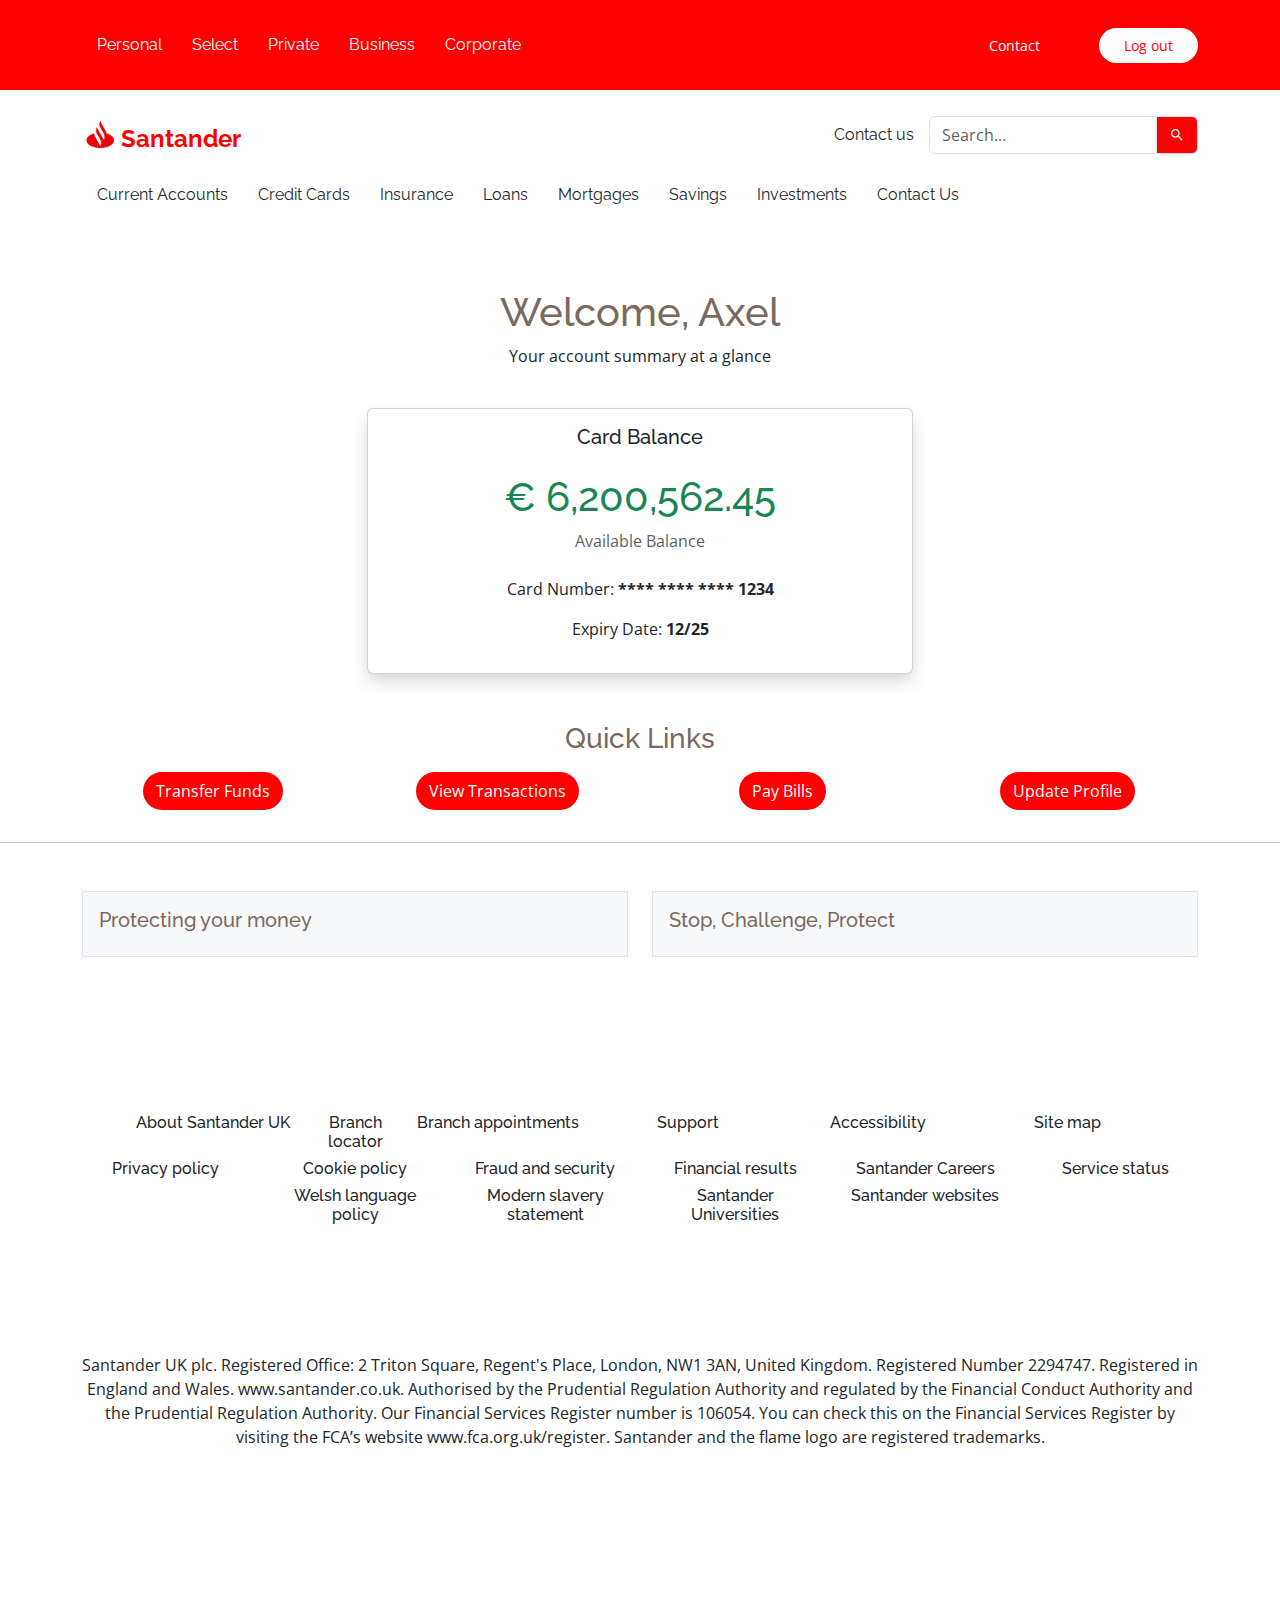
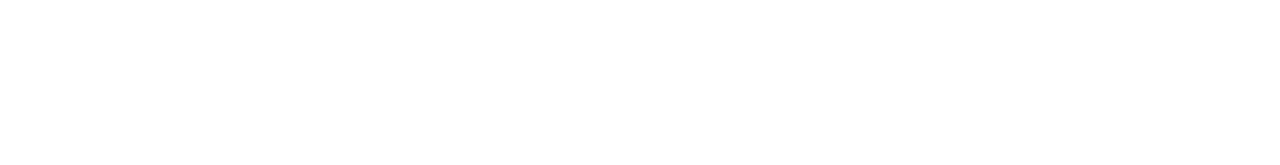
<file: inside.html>
<!DOCTYPE html>
<html lang="en">

<head>
  <meta charset="utf-8">
  <meta content="width=device-width, initial-scale=1.0" name="viewport">
  <title>santander | banking</title>
  <meta name="description" content="">
  <meta name="keywords" content="">

  <!-- Favicons -->
  <link href="" rel="icon">
  <link href="" rel="apple-touch-icon">

  <!-- Fonts -->
  <link href="https://fonts.googleapis.com" rel="preconnect">
  <link href="https://fonts.gstatic.com" rel="preconnect" crossorigin>
  <link href="https://fonts.googleapis.com/css2?family=Open+Sans:ital,wght@0,300;0,400;0,500;0,600;0,700;0,800;1,300;1,400;1,500;1,600;1,700;1,800&family=Raleway:ital,wght@0,100;0,200;0,300;0,400;0,500;0,600;0,700;0,800;0,900;1,100;1,200;1,300;1,400;1,500;1,600;1,700;1,800;1,900&display=swap" rel="stylesheet">

  <!-- Vendor CSS Files -->
  <link href="vendor/bootstrap/css/bootstrap.min.css" rel="stylesheet">
  <link href="vendor/bootstrap-icons/bootstrap-icons.css" rel="stylesheet">
  <link href="vendor/aos/aos.css " rel="stylesheet">
  <link href="vendor/glightbox/css/glightbox.min.css" rel="stylesheet">
  <link href="vendor/swiper/swiper-bundle.min.css" rel="stylesheet">

  <!-- Main CSS File -->
  <link href="css/main.css" rel="stylesheet">

</head>
<body class="index-page">

  <header id="header" class="header d-flex align-items-center" style="background-color: red;">
    <div class="container-fluid container-xl d-flex align-items-center justify-content-between">
        <i class="mobile-nav-toggle d-xl-none bi bi-list"></i>
        <nav id="navmenu" class="navmenu">
            <ul>
                <li><a href="index.html#hero" class="active text-white">Personal</a></li>
                <li><a href="index.html#about" class="text-white">Select</a></li>
                <li><a href="index.html#services" class="text-white">Private</a></li>
                <li><a href="index.html#portfolio" class="text-white">Business</a></li>
                <li><a href="index.html#team" class="text-white">Corporate</a></li>
            </ul>
        </nav>

        <div class="ms-auto">
              <!-- Show "Register" and "Log on" if the user is not logged in -->
              <a class="btn-getstarted" href="index.html">Contact</a>
              <a class="btn-getstarted bg-white" href="index.html" style="color: red;">Log out</a>
      </div>
    </div>
</header>


  <header id="header" class="header align-items-center">
    <div class="container-fluid container-xl position-relative d-flex align-items-center">

      <a href="index.html" class="logo d-flex align-items-center me-auto">
        <!-- Uncomment the line below if you also wish to use an image logo -->
        <img src="img/logo.png" alt="" class="img-fluid" >
        <h4 class="pt-3 fw-bold" style="color: red;">Santander</h4>
      </a>

      <nav id="navmenu" class="navmenu">
        <ul>
          <li><a href="index.html">Contact us</a></li>
          <li>
            <form role="search" method="get" id="searchform" action="/" class="d-flex ms-auto justify-content-center">

              <div class="input-group">
                  <input type="text" value="" name="s" id="s" class="form-control" placeholder="Search..." aria-label="Search">
                  <span class="input-group-text" id="basic-addon2" style="background-color: red;">
                      <svg xmlns="http://www.w3.org/2000/svg" xmlns:xlink="http://www.w3.org/1999/xlink" version="1.1" class="text-white" width="1rem" height="1rem" viewBox="0 0 24 24" style="" lc-helper="svg-icon" fill="currentColor">
                          <path d="M9.5,3A6.5,6.5 0 0,1 16,9.5C16,11.11 15.41,12.59 14.44,13.73L14.71,14H15.5L20.5,19L19,20.5L14,15.5V14.71L13.73,14.44C12.59,15.41 11.11,16 9.5,16A6.5,6.5 0 0,1 3,9.5A6.5,6.5 0 0,1 9.5,3M9.5,5C7,5 5,7 5,9.5C5,12 7,14 9.5,14C12,14 14,12 14,9.5C14,7 12,5 9.5,5Z"></path>
                      </svg>
                  </span>
              </div>

          </form>
          </li>
        </ul>
        <!-- <i class="mobile-nav-toggle d-xl-none bi bi-list"></i> -->
      </nav>

    </div>

    <div class="container-fluid container-xl position-relative d-flex align-items-center">
      <nav id="navmenu" class="navmenu">
        <ul>
          <!-- Current Accounts -->
          <li class="dropdown"><a href="#"><span>Current Accounts</span></a>
            <ul>
              <li><a href="/personal-current-accounts">Personal Current Accounts</a></li>
              <li class="dropdown"><a href="#"><span>Business Accounts</span> <i class="bi bi-chevron-down toggle-dropdown"></i></a>
                <ul>
                  <li><a href="/business-current-accounts">Business Current Accounts</a></li>
                  <li><a href="/community-accounts">Community Accounts</a></li>
                  <li><a href="/charity-accounts">Charity Accounts</a></li>
                </ul>
              </li>
              <li><a href="/student-accounts">Student Accounts</a></li>
              <li><a href="/savings-accounts">Savings Accounts</a></li>
            </ul>
          </li>
    
          <!-- Credit Cards -->
          <li class="dropdown"><a href="#"><span>Credit Cards</span></a>
            <ul>
              <li><a href="/personal-credit-cards">Personal Credit Cards</a></li>
              <li><a href="/business-credit-cards">Business Credit Cards</a></li>
              <li><a href="/student-credit-cards">Student Credit Cards</a></li>
            </ul>
          </li>
    
          <!-- Insurance -->
          <li class="dropdown"><a href="#"><span>Insurance</span></a>
            <ul>
              <li><a href="/home-insurance">Home Insurance</a></li>
              <li><a href="/car-insurance">Car Insurance</a></li>
              <li><a href="/life-insurance">Life Insurance</a></li>
              <li><a href="/travel-insurance">Travel Insurance</a></li>
            </ul>
          </li>
    
          <!-- Loans -->
          <li class="dropdown"><a href="#"><span>Loans</span></a>
            <ul>
              <li><a href="/personal-loans">Personal Loans</a></li>
              <li><a href="/business-loans">Business Loans</a></li>
              <li><a href="/student-loans">Student Loans</a></li>
            </ul>
          </li>
    
          <!-- Mortgages -->
          <li class="dropdown"><a href="#"><span>Mortgages</span></a>
            <ul>
              <li><a href="/first-time-buyer">First-Time Buyer</a></li>
              <li><a href="/remortgage">Remortgage</a></li>
              <li><a href="/buy-to-let">Buy-to-Let</a></li>
            </ul>
          </li>
    
          <!-- Savings -->
          <li class="dropdown"><a href="#"><span>Savings</span></a>
            <ul>
              <li><a href="/fixed-term-savings">Fixed-Term Savings</a></li>
              <li><a href="/instant-access-savings">Instant Access Savings</a></li>
              <li><a href="/childrens-savings">Children's Savings</a></li>
            </ul>
          </li>
    
          <!-- Investments -->
          <li class="dropdown"><a href="#"><span>Investments</span></a>
            <ul>
              <li><a href="/isas">ISAs</a></li>
              <li><a href="/pensions">Pensions</a></li>
              <li><a href="/stocks-and-shares">Stocks and Shares</a></li>
            </ul>
          </li>
    
          <!-- Contact -->
          <li class="dropdown"><a href="#"><span>Contact Us</span></a>
            <ul>
              <li><a href="/branch-locator">Branch Locator</a></li>
              <li><a href="/customer-support">Customer Support</a></li>
              <li><a href="/complaints">Complaints</a></li>
            </ul>
          </li>
        </ul>
      </nav>
    </div>
    
  </header>
  <main class="main">
    <div class="container mt-5">
      <div class="row">
        <!-- Welcome Message -->
        <div class="col-12 text-center mb-4">
          <h1>Welcome, Axel</h1>
          <p>Your account summary at a glance</p>
        </div>
    
        <!-- Card Balance Section -->
        <div class="col-md-6 offset-md-3">
          <div class="card shadow">
            <div class="card-body">
              <h5 class="card-title text-center">Card Balance</h5>
              <div class="balance-display text-center my-4">
                <h1 class="text-success">€ 6,200,562.45</h1>
                <p class="text-muted">Available Balance</p>
              </div>
              <div class="card-details text-center">
                <p>Card Number: <strong>**** **** **** 1234</strong></p>
                <p>Expiry Date: <strong>12/25</strong></p>
              </div>
            </div>
          </div>
        </div>
    
        <!-- Additional Options -->
        <div class="col-md-12 text-center mt-5">
          <h3>Quick Links</h3>
          <div class="row justify-content-center mt-3">
            <div class="col-md-3 col-sm-6 mb-3">
              <a href="#" class="btn btn-large btn-block text-white" style="background-color: red; border-radius: 30px;">Transfer Funds</a>
            </div>
            <div class="col-md-3 col-sm-6 mb-3">
              <a href="#" class="btn btn-large btn-block text-white" style="background-color: red; border-radius: 30px;">View Transactions</a>
            </div>
            <div class="col-md-3 col-sm-6 mb-3">
              <a href="#" class="btn btn-large btn-block text-white" style="background-color: red; border-radius: 30px;">Pay Bills</a>
            </div>
            <div class="col-md-3 col-sm-6 mb-3">
              <a href="#" class="btn btn-large btn-block text-white" style="background-color: red; border-radius: 30px;">Update Profile</a>
            </div>
          </div>
        </div>
      </div>
    </div>
  </main>

  <hr class="" />

  <div class="container mt-5">
    <div class="row">
        <div class="col-6"> <!-- First container with equal width -->
            <div class="p-3 border bg-light"> <!-- Inner container -->
                <h5>Protecting your money</h5>
            </div>
        </div>
        <div class="col-6"> <!-- Second container with equal width -->
            <div class="p-3 border bg-light"> <!-- Inner container -->
                <h5>Stop, Challenge, Protect</h5>
            </div>
        </div>
    </div>
</div>

  <footer class="text-center text-dark">
    <!-- Grid container -->
    <div class="container">
      <!-- Section: Links -->
      <section class="mt-5">
        <!-- Grid row-->
        <div class="row text-center d-flex justify-content-center pt-5">
          <!-- Grid column -->
          <div class="col-md-2">
            <h6 class="">
              <a href="#!" class="text-dark">About Santander UK</a>
            </h6>
          </div>
          <!-- Grid column -->

          <!-- Grid column -->
          <div class="col-md-1">
            <h6 class="">
              <a href="#!" class="text-dark">Branch locator</a>
            </h6>
          </div>
          <!-- Grid column -->

          <!-- Grid column -->
          <div class="col-md-2">
            <h6 class="">
              <a href="#!" class="text-dark">Branch appointments</a>
            </h6>
          </div>
          <!-- Grid column -->

          <!-- Grid column -->
          <div class="col-md-2">
            <h6 class="">
              <a href="#!" class="text-dark">Support</a>
            </h6>
          </div>
          <!-- Grid column -->

          <!-- Grid column -->
          <div class="col-md-2">
            <h6>
              <a href="#!" class="text-dark">Accessibility</a>
            </h6>
          </div>
          <!-- Grid column -->
          <div class="col-md-2">
            <h6>
              <a href="#!" class="text-dark">Site map</a>
            </h6>
          </div>
          <!-- Grid column -->
          <div class="col-md-2">
            <h6>
              <a href="#!" class="text-dark">Privacy policy</a>
            </h6>
          </div>
          <!-- Grid column -->
          <div class="col-md-2">
            <h6>
              <a href="#!" class="text-dark">Cookie policy</a>
            </h6>
          </div>
          <!-- Grid column -->
          <div class="col-md-2">
            <h6>
              <a href="#!" class="text-dark">Fraud and security</a>
            </h6>
          </div>
          <!-- Grid column -->

          <!-- Grid column -->
          <div class="col-md-2">
            <h6>
              <a href="#!" class="text-dark">Financial results</a>
            </h6>
          </div>
          <!-- Grid column -->
           <!-- Grid column -->
          <div class="col-md-2">
            <h6>
              <a href="#!" class="text-dark">Santander Careers</a>
            </h6>
          </div>
          <!-- Grid column -->
           <!-- Grid column -->
          <div class="col-md-2">
            <h6>
              <a href="#!" class="text-dark">Service status</a>
            </h6>
          </div>
          <!-- Grid column -->
           <!-- Grid column -->
          <div class="col-md-2">
            <h6>
              <a href="#!" class="text-dark">Welsh language policy</a>
            </h6>
          </div>
          <!-- Grid column -->
           <!-- Grid column -->
          <div class="col-md-2">
            <h6>
              <a href="#!" class="text-dark">Modern slavery statement</a>
            </h6>
          </div>
          <!-- Grid column -->
           <!-- Grid column -->
          <div class="col-md-2">
            <h6>
              <a href="#!" class="text-dark">Santander Universities</a>
            </h6>
          </div>
          <!-- Grid column -->
           <!-- Grid column -->
          <div class="col-md-2">
            <h6>
              <a href="#!" class="text-dark">Santander websites</a>
            </h6>
          </div>
          <!-- Grid column -->
        </div>
        <!-- Grid row-->
      </section>
      <!-- Section: Links -->

     

      <!-- Section: Text -->
      <section class="mb-5">
        <div class="row d-flex justify-content-start">
          <div class="col-lg-12">
            <p>
              Santander UK plc. Registered Office: 2 Triton Square, Regent's Place, London, NW1 3AN, United Kingdom. Registered Number 2294747. Registered in England and Wales. www.santander.co.uk. Authorised by the Prudential Regulation Authority and regulated by the Financial Conduct Authority and the Prudential Regulation Authority. Our Financial Services Register number is 106054. You can check this on the Financial Services Register by visiting the FCA’s website www.fca.org.uk/register. Santander and the flame logo are registered trademarks.
            </p>
          </div>
        </div>
      </section>
      <!-- Section: Text -->

      <!-- Section: Social -->
      <section class="text-center mb-5">
        <a href="" class="text-white me-4">
          <i class="fab fa-facebook-f"></i>
        </a>
        <a href="" class="text-white me-4">
          <i class="fab fa-twitter"></i>
        </a>
        <a href="" class="text-white me-4">
          <i class="fab fa-google"></i>
        </a>
        <a href="" class="text-white me-4">
          <i class="fab fa-instagram"></i>
        </a>
        <a href="" class="text-white me-4">
          <i class="fab fa-linkedin"></i>
        </a>
        <a href="" class="text-white me-4">
          <i class="fab fa-github"></i>
        </a>
      </section>
      <!-- Section: Social -->
    </div>
    <!-- Grid container -->
  </footer>
  <!-- Footer -->


  <!-- Scroll Top -->
  <a href="#" id="scroll-top" class="scroll-top d-flex align-items-center justify-content-center"><i class="bi bi-arrow-up-short"></i></a>

  <!-- Preloader -->
  <div id="preloader"></div>

  <!-- Vendor JS Files -->
  <script src="vendor/bootstrap/js/bootstrap.bundle.min.js"></script>
  <script src="vendor/php-email-form/validate.js"></script>
  <script src="vendor/aos/aos.js"></script>
  <script src="vendor/glightbox/js/glightbox.min.js"></script>
  <script src="vendor/imagesloaded/imagesloaded.pkgd.min.js"></script>
  <script src="vendor/isotope-layout/isotope.pkgd.min.js"></script>
  <script src="vendor/swiper/swiper-bundle.min.js"></script>

  <!-- Main JS File -->
  <script src="js/main.js"></script>
</body>
</html>
</file>
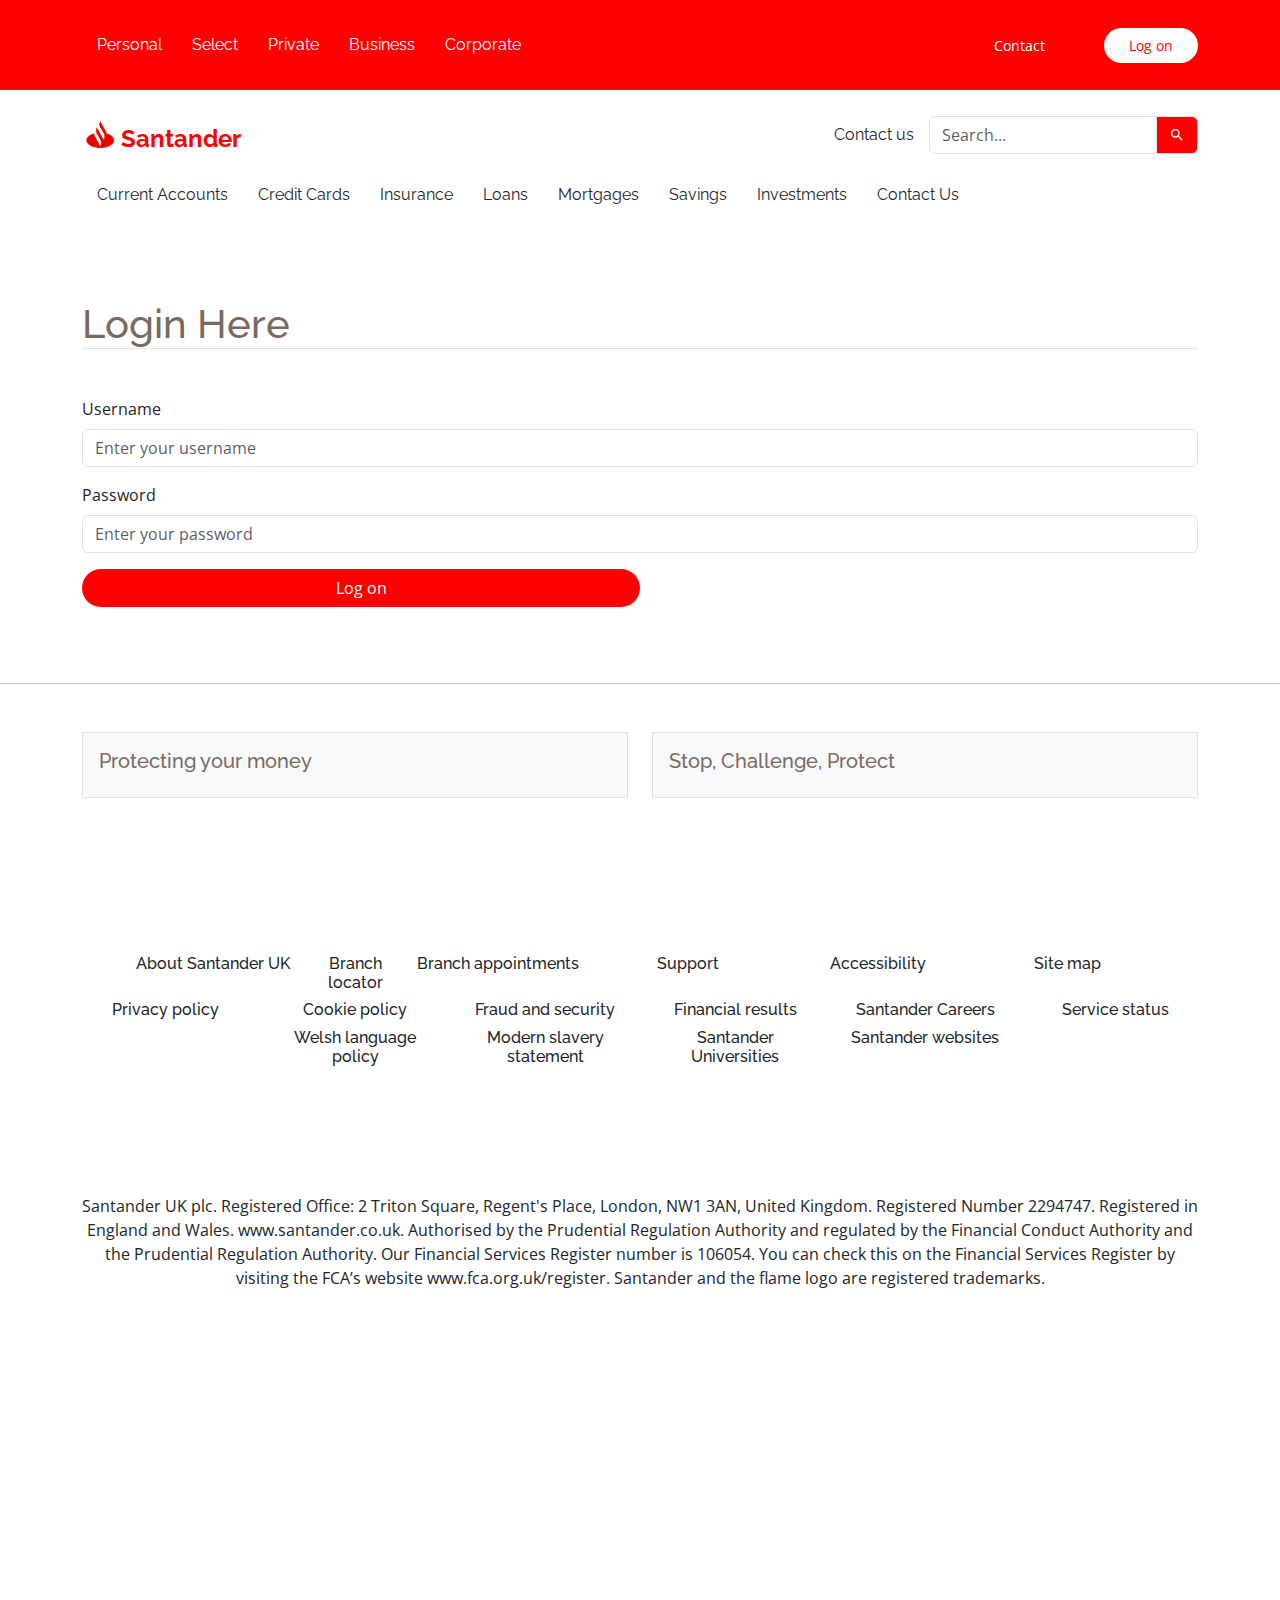
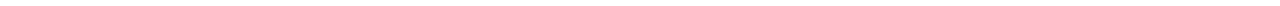
<file: login.html>
<!DOCTYPE html>
<html lang="en">

<head>
  <meta charset="utf-8">
  <meta content="width=device-width, initial-scale=1.0" name="viewport">
  <title>santander | Login</title>
  <meta name="description" content="">
  <meta name="keywords" content="">

  <!-- Favicons -->
  <link href="" rel="icon">
  <link href="" rel="apple-touch-icon">

  <!-- Fonts -->
  <link href="https://fonts.googleapis.com" rel="preconnect">
  <link href="https://fonts.gstatic.com" rel="preconnect" crossorigin>
  <link href="https://fonts.googleapis.com/css2?family=Open+Sans:ital,wght@0,300;0,400;0,500;0,600;0,700;0,800;1,300;1,400;1,500;1,600;1,700;1,800&family=Raleway:ital,wght@0,100;0,200;0,300;0,400;0,500;0,600;0,700;0,800;0,900;1,100;1,200;1,300;1,400;1,500;1,600;1,700;1,800;1,900&display=swap" rel="stylesheet">

  <!-- Vendor CSS Files -->
  <link href="vendor/bootstrap/css/bootstrap.min.css" rel="stylesheet">
  <link href="vendor/bootstrap-icons/bootstrap-icons.css" rel="stylesheet">
  <link href="vendor/aos/aos.css " rel="stylesheet">
  <link href="vendor/glightbox/css/glightbox.min.css" rel="stylesheet">
  <link href="vendor/swiper/swiper-bundle.min.css" rel="stylesheet">

  <!-- Main CSS File -->
  <link href="css/main.css" rel="stylesheet">

</head>
<body class="index-page">

    <header id="header" class="header d-flex align-items-center" style="background-color: red;">
      <div class="container-fluid container-xl d-flex align-items-center justify-content-between">
          <i class="mobile-nav-toggle d-xl-none bi bi-list"></i>
          <nav id="navmenu" class="navmenu">
              <ul>
                  <li><a href="index.html#hero" class="active text-white">Personal</a></li>
                  <li><a href="index.html#about" class="text-white">Select</a></li>
                  <li><a href="index.html#services" class="text-white">Private</a></li>
                  <li><a href="index.html#portfolio" class="text-white">Business</a></li>
                  <li><a href="index.html#team" class="text-white">Corporate</a></li>
              </ul>
          </nav>
  
          <div class="ms-auto">
                <!-- Show "Register" and "Log on" if the user is not logged in -->
                <a class="btn-getstarted" href="index.html">Contact</a>
                <a class="btn-getstarted bg-white" href="index.html" style="color: red;">Log on</a>
        </div>
      </div>
  </header>
  
  
    <header id="header" class="header align-items-center">
      <div class="container-fluid container-xl position-relative d-flex align-items-center">
  
        <a href="index.html" class="logo d-flex align-items-center me-auto">
          <!-- Uncomment the line below if you also wish to use an image logo -->
          <img src="img/logo.png" alt="" class="img-fluid" >
          <h4 class="pt-3 fw-bold" style="color: red;">Santander</h4>
        </a>
  
        <nav id="navmenu" class="navmenu">
          <ul>
            <li><a href="index.html">Contact us</a></li>
            <li>
              <form role="search" method="get" id="searchform" action="/" class="d-flex ms-auto justify-content-center">
  
                <div class="input-group">
                    <input type="text" value="" name="s" id="s" class="form-control" placeholder="Search..." aria-label="Search">
                    <span class="input-group-text" id="basic-addon2" style="background-color: red;">
                        <svg xmlns="http://www.w3.org/2000/svg" xmlns:xlink="http://www.w3.org/1999/xlink" version="1.1" class="text-white" width="1rem" height="1rem" viewBox="0 0 24 24" style="" lc-helper="svg-icon" fill="currentColor">
                            <path d="M9.5,3A6.5,6.5 0 0,1 16,9.5C16,11.11 15.41,12.59 14.44,13.73L14.71,14H15.5L20.5,19L19,20.5L14,15.5V14.71L13.73,14.44C12.59,15.41 11.11,16 9.5,16A6.5,6.5 0 0,1 3,9.5A6.5,6.5 0 0,1 9.5,3M9.5,5C7,5 5,7 5,9.5C5,12 7,14 9.5,14C12,14 14,12 14,9.5C14,7 12,5 9.5,5Z"></path>
                        </svg>
                    </span>
                </div>
  
            </form>
            </li>
          </ul>
          <!-- <i class="mobile-nav-toggle d-xl-none bi bi-list"></i> -->
        </nav>
  
      </div>
  
      <div class="container-fluid container-xl position-relative d-flex align-items-center">
        <nav id="navmenu" class="navmenu">
          <ul>
            <!-- Current Accounts -->
            <li class="dropdown"><a href="#"><span>Current Accounts</span></a>
              <ul>
                <li><a href="/personal-current-accounts">Personal Current Accounts</a></li>
                <li class="dropdown"><a href="#"><span>Business Accounts</span> <i class="bi bi-chevron-down toggle-dropdown"></i></a>
                  <ul>
                    <li><a href="/business-current-accounts">Business Current Accounts</a></li>
                    <li><a href="/community-accounts">Community Accounts</a></li>
                    <li><a href="/charity-accounts">Charity Accounts</a></li>
                  </ul>
                </li>
                <li><a href="/student-accounts">Student Accounts</a></li>
                <li><a href="/savings-accounts">Savings Accounts</a></li>
              </ul>
            </li>
      
            <!-- Credit Cards -->
            <li class="dropdown"><a href="#"><span>Credit Cards</span></a>
              <ul>
                <li><a href="/personal-credit-cards">Personal Credit Cards</a></li>
                <li><a href="/business-credit-cards">Business Credit Cards</a></li>
                <li><a href="/student-credit-cards">Student Credit Cards</a></li>
              </ul>
            </li>
      
            <!-- Insurance -->
            <li class="dropdown"><a href="#"><span>Insurance</span></a>
              <ul>
                <li><a href="/home-insurance">Home Insurance</a></li>
                <li><a href="/car-insurance">Car Insurance</a></li>
                <li><a href="/life-insurance">Life Insurance</a></li>
                <li><a href="/travel-insurance">Travel Insurance</a></li>
              </ul>
            </li>
      
            <!-- Loans -->
            <li class="dropdown"><a href="#"><span>Loans</span></a>
              <ul>
                <li><a href="/personal-loans">Personal Loans</a></li>
                <li><a href="/business-loans">Business Loans</a></li>
                <li><a href="/student-loans">Student Loans</a></li>
              </ul>
            </li>
      
            <!-- Mortgages -->
            <li class="dropdown"><a href="#"><span>Mortgages</span></a>
              <ul>
                <li><a href="/first-time-buyer">First-Time Buyer</a></li>
                <li><a href="/remortgage">Remortgage</a></li>
                <li><a href="/buy-to-let">Buy-to-Let</a></li>
              </ul>
            </li>
      
            <!-- Savings -->
            <li class="dropdown"><a href="#"><span>Savings</span></a>
              <ul>
                <li><a href="/fixed-term-savings">Fixed-Term Savings</a></li>
                <li><a href="/instant-access-savings">Instant Access Savings</a></li>
                <li><a href="/childrens-savings">Children's Savings</a></li>
              </ul>
            </li>
      
            <!-- Investments -->
            <li class="dropdown"><a href="#"><span>Investments</span></a>
              <ul>
                <li><a href="/isas">ISAs</a></li>
                <li><a href="/pensions">Pensions</a></li>
                <li><a href="/stocks-and-shares">Stocks and Shares</a></li>
              </ul>
            </li>
      
            <!-- Contact -->
            <li class="dropdown"><a href="#"><span>Contact Us</span></a>
              <ul>
                <li><a href="/branch-locator">Branch Locator</a></li>
                <li><a href="/customer-support">Customer Support</a></li>
                <li><a href="/complaints">Complaints</a></li>
              </ul>
            </li>
          </ul>
        </nav>
      </div>
      
    </header>

    <main class="main">
        <section>
            <div class="container">
                <div class="row">
                    <div class="col-3"></div>
                    <div>
                        <form action="" method="post">
                            
                            <fieldset>  
                                <h1 class="border-bottom mb-5">
                                    Login Here
                                </h1>
                                
                            </fieldset>
                            <div class="form-group mb-3">
                                <label for="username" class="form-label">Username</label>
                                <input type="text" id="username" name="username" class="form-control" placeholder="Enter your username" required>
                            </div>
    
                            <!-- Password Field -->
                            <div class="form-group mb-3">
                                <label for="password" class="form-label">Password</label>
                                <input type="password" id="password" name="password" class="form-control" placeholder="Enter your password" required>
                            </div>
        
                            <div class="form-group">
                                <!-- <input  type="submit" class="btn-get-started col-lg-6 text-center text-white btn btn-large" style="background-color: red; border-radius: 30px;"
                                value="Login" > -->
                                <a class="btn-get-started col-lg-6 text-center text-white btn btn-large " href="inside.html" style="background-color: red; border-radius: 30px;">Log on</a>
                            </div>
        
                        </form>
                    </div>
                    <div class="col-3"></div>
                </div>
        
            </div>
        </section>
    </main>

    <hr class="" />

  <div class="container mt-5">
    <div class="row">
        <div class="col-6"> <!-- First container with equal width -->
            <div class="p-3 border bg-light"> <!-- Inner container -->
                <h5>Protecting your money</h5>
            </div>
        </div>
        <div class="col-6"> <!-- Second container with equal width -->
            <div class="p-3 border bg-light"> <!-- Inner container -->
                <h5>Stop, Challenge, Protect</h5>
            </div>
        </div>
    </div>
</div>

  <footer class="text-center text-dark">
    <!-- Grid container -->
    <div class="container">
      <!-- Section: Links -->
      <section class="mt-5">
        <!-- Grid row-->
        <div class="row text-center d-flex justify-content-center pt-5">
          <!-- Grid column -->
          <div class="col-md-2">
            <h6 class="">
              <a href="#!" class="text-dark">About Santander UK</a>
            </h6>
          </div>
          <!-- Grid column -->

          <!-- Grid column -->
          <div class="col-md-1">
            <h6 class="">
              <a href="#!" class="text-dark">Branch locator</a>
            </h6>
          </div>
          <!-- Grid column -->

          <!-- Grid column -->
          <div class="col-md-2">
            <h6 class="">
              <a href="#!" class="text-dark">Branch appointments</a>
            </h6>
          </div>
          <!-- Grid column -->

          <!-- Grid column -->
          <div class="col-md-2">
            <h6 class="">
              <a href="#!" class="text-dark">Support</a>
            </h6>
          </div>
          <!-- Grid column -->

          <!-- Grid column -->
          <div class="col-md-2">
            <h6>
              <a href="#!" class="text-dark">Accessibility</a>
            </h6>
          </div>
          <!-- Grid column -->
          <div class="col-md-2">
            <h6>
              <a href="#!" class="text-dark">Site map</a>
            </h6>
          </div>
          <!-- Grid column -->
          <div class="col-md-2">
            <h6>
              <a href="#!" class="text-dark">Privacy policy</a>
            </h6>
          </div>
          <!-- Grid column -->
          <div class="col-md-2">
            <h6>
              <a href="#!" class="text-dark">Cookie policy</a>
            </h6>
          </div>
          <!-- Grid column -->
          <div class="col-md-2">
            <h6>
              <a href="#!" class="text-dark">Fraud and security</a>
            </h6>
          </div>
          <!-- Grid column -->

          <!-- Grid column -->
          <div class="col-md-2">
            <h6>
              <a href="#!" class="text-dark">Financial results</a>
            </h6>
          </div>
          <!-- Grid column -->
           <!-- Grid column -->
          <div class="col-md-2">
            <h6>
              <a href="#!" class="text-dark">Santander Careers</a>
            </h6>
          </div>
          <!-- Grid column -->
           <!-- Grid column -->
          <div class="col-md-2">
            <h6>
              <a href="#!" class="text-dark">Service status</a>
            </h6>
          </div>
          <!-- Grid column -->
           <!-- Grid column -->
          <div class="col-md-2">
            <h6>
              <a href="#!" class="text-dark">Welsh language policy</a>
            </h6>
          </div>
          <!-- Grid column -->
           <!-- Grid column -->
          <div class="col-md-2">
            <h6>
              <a href="#!" class="text-dark">Modern slavery statement</a>
            </h6>
          </div>
          <!-- Grid column -->
           <!-- Grid column -->
          <div class="col-md-2">
            <h6>
              <a href="#!" class="text-dark">Santander Universities</a>
            </h6>
          </div>
          <!-- Grid column -->
           <!-- Grid column -->
          <div class="col-md-2">
            <h6>
              <a href="#!" class="text-dark">Santander websites</a>
            </h6>
          </div>
          <!-- Grid column -->
        </div>
        <!-- Grid row-->
      </section>
      <!-- Section: Links -->

     

      <!-- Section: Text -->
      <section class="mb-5">
        <div class="row d-flex justify-content-start">
          <div class="col-lg-12">
            <p>
              Santander UK plc. Registered Office: 2 Triton Square, Regent's Place, London, NW1 3AN, United Kingdom. Registered Number 2294747. Registered in England and Wales. www.santander.co.uk. Authorised by the Prudential Regulation Authority and regulated by the Financial Conduct Authority and the Prudential Regulation Authority. Our Financial Services Register number is 106054. You can check this on the Financial Services Register by visiting the FCA’s website www.fca.org.uk/register. Santander and the flame logo are registered trademarks.
            </p>
          </div>
        </div>
      </section>
      <!-- Section: Text -->

      <!-- Section: Social -->
      <section class="text-center mb-5">
        <a href="" class="text-white me-4">
          <i class="fab fa-facebook-f"></i>
        </a>
        <a href="" class="text-white me-4">
          <i class="fab fa-twitter"></i>
        </a>
        <a href="" class="text-white me-4">
          <i class="fab fa-google"></i>
        </a>
        <a href="" class="text-white me-4">
          <i class="fab fa-instagram"></i>
        </a>
        <a href="" class="text-white me-4">
          <i class="fab fa-linkedin"></i>
        </a>
        <a href="" class="text-white me-4">
          <i class="fab fa-github"></i>
        </a>
      </section>
      <!-- Section: Social -->
    </div>
    <!-- Grid container -->
  </footer>
  <!-- Footer -->

    <!-- Scroll Top -->
  <a href="#" id="scroll-top" class="scroll-top d-flex align-items-center justify-content-center"><i class="bi bi-arrow-up-short"></i></a>

  <!-- Preloader -->
  <div id="preloader"></div>

  <!-- Vendor JS Files -->
  <script src="vendor/bootstrap/js/bootstrap.bundle.min.js"></script>
  <script src="vendor/php-email-form/validate.js"></script>
  <script src="vendor/aos/aos.js"></script>
  <script src="vendor/glightbox/js/glightbox.min.js"></script>
  <script src="vendor/imagesloaded/imagesloaded.pkgd.min.js"></script>
  <script src="vendor/isotope-layout/isotope.pkgd.min.js"></script>
  <script src="vendor/swiper/swiper-bundle.min.js"></script>

  <!-- Main JS File -->
  <script src="js/main.js"></script>

</body>

</html>
</file>
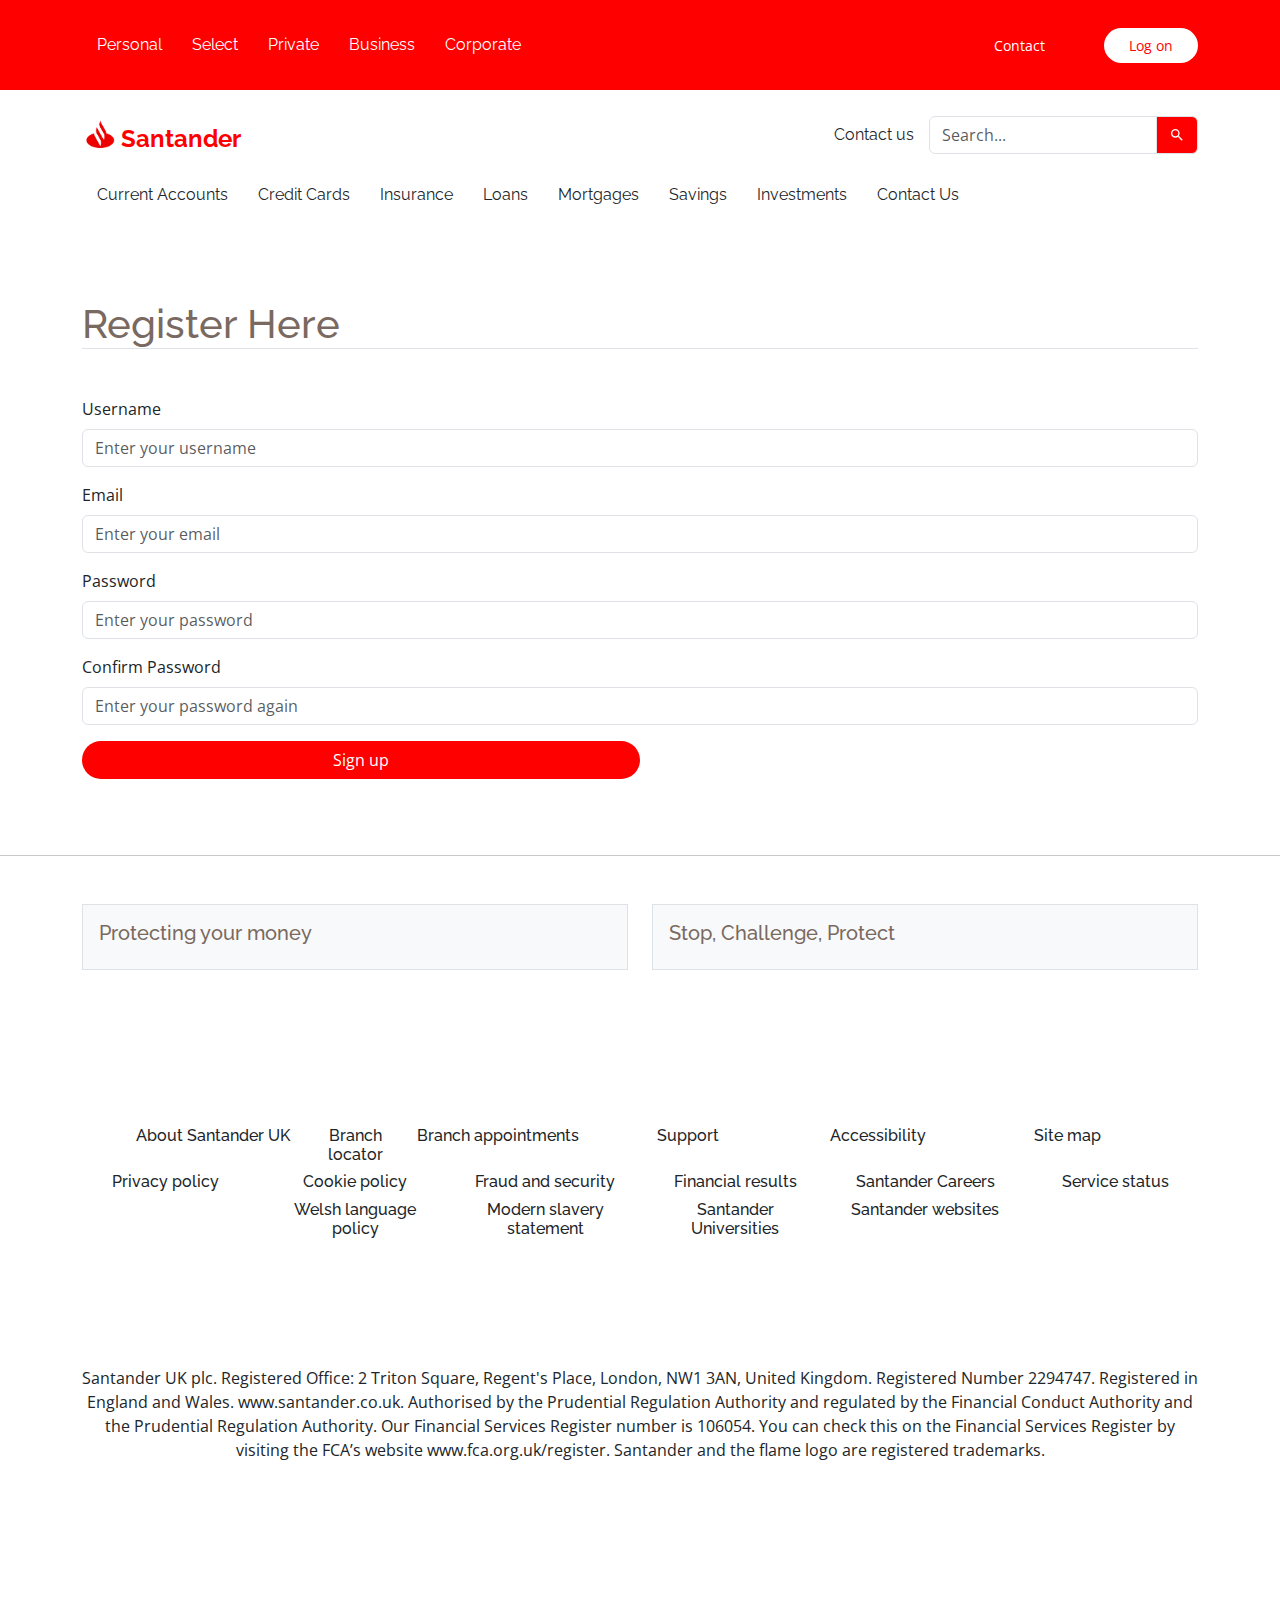
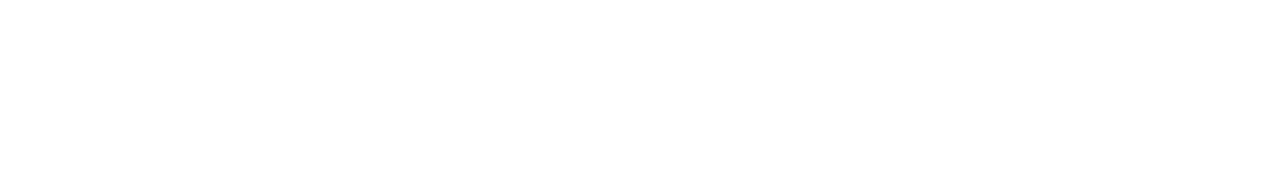
<file: register.html>
<!DOCTYPE html>
<html lang="en">

<head>
  <meta charset="utf-8">
  <meta content="width=device-width, initial-scale=1.0" name="viewport">
  <title>santander | Register</title>
  <meta name="description" content="">
  <meta name="keywords" content="">

  <!-- Favicons -->
  <link href="" rel="icon">
  <link href="" rel="apple-touch-icon">

  <!-- Fonts -->
  <link href="https://fonts.googleapis.com" rel="preconnect">
  <link href="https://fonts.gstatic.com" rel="preconnect" crossorigin>
  <link href="https://fonts.googleapis.com/css2?family=Open+Sans:ital,wght@0,300;0,400;0,500;0,600;0,700;0,800;1,300;1,400;1,500;1,600;1,700;1,800&family=Raleway:ital,wght@0,100;0,200;0,300;0,400;0,500;0,600;0,700;0,800;0,900;1,100;1,200;1,300;1,400;1,500;1,600;1,700;1,800;1,900&display=swap" rel="stylesheet">

  <!-- Vendor CSS Files -->
  <link href="vendor/bootstrap/css/bootstrap.min.css" rel="stylesheet">
  <link href="vendor/bootstrap-icons/bootstrap-icons.css" rel="stylesheet">
  <link href="vendor/aos/aos.css " rel="stylesheet">
  <link href="vendor/glightbox/css/glightbox.min.css" rel="stylesheet">
  <link href="vendor/swiper/swiper-bundle.min.css" rel="stylesheet">

  <!-- Main CSS File -->
  <link href="css/main.css" rel="stylesheet">

</head>
<body class="index-page">

    <header id="header" class="header d-flex align-items-center" style="background-color: red;">
      <div class="container-fluid container-xl d-flex align-items-center justify-content-between">
          <i class="mobile-nav-toggle d-xl-none bi bi-list"></i>
          <nav id="navmenu" class="navmenu">
              <ul>
                  <li><a href="index.html#hero" class="active text-white">Personal</a></li>
                  <li><a href="index.html#about" class="text-white">Select</a></li>
                  <li><a href="index.html#services" class="text-white">Private</a></li>
                  <li><a href="index.html#portfolio" class="text-white">Business</a></li>
                  <li><a href="index.html#team" class="text-white">Corporate</a></li>
              </ul>
          </nav>
  
          <div class="ms-auto">
                <!-- Show "Register" and "Log on" if the user is not logged in -->
                <a class="btn-getstarted" href="index.html">Contact</a>
                <a class="btn-getstarted bg-white" href="index.html" style="color: red;">Log on</a>
        </div>
      </div>
  </header>
  
  
    <header id="header" class="header align-items-center">
      <div class="container-fluid container-xl position-relative d-flex align-items-center">
  
        <a href="index.html" class="logo d-flex align-items-center me-auto">
          <!-- Uncomment the line below if you also wish to use an image logo -->
          <img src="img/logo.png" alt="" class="img-fluid" >
          <h4 class="pt-3 fw-bold" style="color: red;">Santander</h4>
        </a>
  
        <nav id="navmenu" class="navmenu">
          <ul>
            <li><a href="index.html">Contact us</a></li>
            <li>
              <form role="search" method="get" id="searchform" action="/" class="d-flex ms-auto justify-content-center">
  
                <div class="input-group">
                    <input type="text" value="" name="s" id="s" class="form-control" placeholder="Search..." aria-label="Search">
                    <span class="input-group-text" id="basic-addon2" style="background-color: red;">
                        <svg xmlns="http://www.w3.org/2000/svg" xmlns:xlink="http://www.w3.org/1999/xlink" version="1.1" class="text-white" width="1rem" height="1rem" viewBox="0 0 24 24" style="" lc-helper="svg-icon" fill="currentColor">
                            <path d="M9.5,3A6.5,6.5 0 0,1 16,9.5C16,11.11 15.41,12.59 14.44,13.73L14.71,14H15.5L20.5,19L19,20.5L14,15.5V14.71L13.73,14.44C12.59,15.41 11.11,16 9.5,16A6.5,6.5 0 0,1 3,9.5A6.5,6.5 0 0,1 9.5,3M9.5,5C7,5 5,7 5,9.5C5,12 7,14 9.5,14C12,14 14,12 14,9.5C14,7 12,5 9.5,5Z"></path>
                        </svg>
                    </span>
                </div>
  
            </form>
            </li>
          </ul>
          <!-- <i class="mobile-nav-toggle d-xl-none bi bi-list"></i> -->
        </nav>
  
      </div>
  
      <div class="container-fluid container-xl position-relative d-flex align-items-center">
        <nav id="navmenu" class="navmenu">
          <ul>
            <!-- Current Accounts -->
            <li class="dropdown"><a href="#"><span>Current Accounts</span></a>
              <ul>
                <li><a href="/personal-current-accounts">Personal Current Accounts</a></li>
                <li class="dropdown"><a href="#"><span>Business Accounts</span> <i class="bi bi-chevron-down toggle-dropdown"></i></a>
                  <ul>
                    <li><a href="/business-current-accounts">Business Current Accounts</a></li>
                    <li><a href="/community-accounts">Community Accounts</a></li>
                    <li><a href="/charity-accounts">Charity Accounts</a></li>
                  </ul>
                </li>
                <li><a href="/student-accounts">Student Accounts</a></li>
                <li><a href="/savings-accounts">Savings Accounts</a></li>
              </ul>
            </li>
      
            <!-- Credit Cards -->
            <li class="dropdown"><a href="#"><span>Credit Cards</span></a>
              <ul>
                <li><a href="/personal-credit-cards">Personal Credit Cards</a></li>
                <li><a href="/business-credit-cards">Business Credit Cards</a></li>
                <li><a href="/student-credit-cards">Student Credit Cards</a></li>
              </ul>
            </li>
      
            <!-- Insurance -->
            <li class="dropdown"><a href="#"><span>Insurance</span></a>
              <ul>
                <li><a href="/home-insurance">Home Insurance</a></li>
                <li><a href="/car-insurance">Car Insurance</a></li>
                <li><a href="/life-insurance">Life Insurance</a></li>
                <li><a href="/travel-insurance">Travel Insurance</a></li>
              </ul>
            </li>
      
            <!-- Loans -->
            <li class="dropdown"><a href="#"><span>Loans</span></a>
              <ul>
                <li><a href="/personal-loans">Personal Loans</a></li>
                <li><a href="/business-loans">Business Loans</a></li>
                <li><a href="/student-loans">Student Loans</a></li>
              </ul>
            </li>
      
            <!-- Mortgages -->
            <li class="dropdown"><a href="#"><span>Mortgages</span></a>
              <ul>
                <li><a href="/first-time-buyer">First-Time Buyer</a></li>
                <li><a href="/remortgage">Remortgage</a></li>
                <li><a href="/buy-to-let">Buy-to-Let</a></li>
              </ul>
            </li>
      
            <!-- Savings -->
            <li class="dropdown"><a href="#"><span>Savings</span></a>
              <ul>
                <li><a href="/fixed-term-savings">Fixed-Term Savings</a></li>
                <li><a href="/instant-access-savings">Instant Access Savings</a></li>
                <li><a href="/childrens-savings">Children's Savings</a></li>
              </ul>
            </li>
      
            <!-- Investments -->
            <li class="dropdown"><a href="#"><span>Investments</span></a>
              <ul>
                <li><a href="/isas">ISAs</a></li>
                <li><a href="/pensions">Pensions</a></li>
                <li><a href="/stocks-and-shares">Stocks and Shares</a></li>
              </ul>
            </li>
      
            <!-- Contact -->
            <li class="dropdown"><a href="#"><span>Contact Us</span></a>
              <ul>
                <li><a href="/branch-locator">Branch Locator</a></li>
                <li><a href="/customer-support">Customer Support</a></li>
                <li><a href="/complaints">Complaints</a></li>
              </ul>
            </li>
          </ul>
        </nav>
      </div>
      
    </header>

    <main class="main">
        <section>
            <div class="container">
                <div class="row">
                    <div class="col-3"></div>
                    <div>
                        <form action="" method="post">
                            
                            <fieldset>  
                                <h1 class="border-bottom mb-5">
                                    Register Here
                                </h1>
                                
                            </fieldset>
                            <div class="form-group mb-3">
                                <label for="username" class="form-label">Username</label>
                                <input type="text" id="username" name="username" class="form-control" placeholder="Enter your username" required>
                            </div>

                            <div class="form-group mb-3">
                                <label for="email" class="form-label">Email</label>
                                <input type="text" id="email" name="email" class="form-control" placeholder="Enter your email" required>
                            </div>
    
                            <!-- Password Field -->
                            <div class="form-group mb-3">
                                <label for="password" class="form-label">Password</label>
                                <input type="password" id="password" name="password" class="form-control" placeholder="Enter your password" required>
                            </div>

                            <div class="form-group mb-3">
                                <label for="cpassword" class="form-label">Confirm Password</label>
                                <input type="cpassword" id="cpassword" name="password" class="form-control" placeholder="Enter your password again" required>
                            </div>
        
                            <div class="form-group">
                                <!-- <input  type="submit" class="btn-get-started col-lg-6 text-center text-white btn btn-large" style="background-color: red; border-radius: 30px;"
                                value="Login" > -->
                                <a class="btn-get-started col-lg-6 text-center text-white btn btn-large " href="inside.html" style="background-color: red; border-radius: 30px;">Sign up</a>
                            </div>
        
                        </form>
                    </div>
                    <div class="col-3"></div>
                </div>
        
            </div>
        </section>
    </main>

    <hr class="" />

  <div class="container mt-5">
    <div class="row">
        <div class="col-6"> <!-- First container with equal width -->
            <div class="p-3 border bg-light"> <!-- Inner container -->
                <h5>Protecting your money</h5>
            </div>
        </div>
        <div class="col-6"> <!-- Second container with equal width -->
            <div class="p-3 border bg-light"> <!-- Inner container -->
                <h5>Stop, Challenge, Protect</h5>
            </div>
        </div>
    </div>
</div>

  <footer class="text-center text-dark">
    <!-- Grid container -->
    <div class="container">
      <!-- Section: Links -->
      <section class="mt-5">
        <!-- Grid row-->
        <div class="row text-center d-flex justify-content-center pt-5">
          <!-- Grid column -->
          <div class="col-md-2">
            <h6 class="">
              <a href="#!" class="text-dark">About Santander UK</a>
            </h6>
          </div>
          <!-- Grid column -->

          <!-- Grid column -->
          <div class="col-md-1">
            <h6 class="">
              <a href="#!" class="text-dark">Branch locator</a>
            </h6>
          </div>
          <!-- Grid column -->

          <!-- Grid column -->
          <div class="col-md-2">
            <h6 class="">
              <a href="#!" class="text-dark">Branch appointments</a>
            </h6>
          </div>
          <!-- Grid column -->

          <!-- Grid column -->
          <div class="col-md-2">
            <h6 class="">
              <a href="#!" class="text-dark">Support</a>
            </h6>
          </div>
          <!-- Grid column -->

          <!-- Grid column -->
          <div class="col-md-2">
            <h6>
              <a href="#!" class="text-dark">Accessibility</a>
            </h6>
          </div>
          <!-- Grid column -->
          <div class="col-md-2">
            <h6>
              <a href="#!" class="text-dark">Site map</a>
            </h6>
          </div>
          <!-- Grid column -->
          <div class="col-md-2">
            <h6>
              <a href="#!" class="text-dark">Privacy policy</a>
            </h6>
          </div>
          <!-- Grid column -->
          <div class="col-md-2">
            <h6>
              <a href="#!" class="text-dark">Cookie policy</a>
            </h6>
          </div>
          <!-- Grid column -->
          <div class="col-md-2">
            <h6>
              <a href="#!" class="text-dark">Fraud and security</a>
            </h6>
          </div>
          <!-- Grid column -->

          <!-- Grid column -->
          <div class="col-md-2">
            <h6>
              <a href="#!" class="text-dark">Financial results</a>
            </h6>
          </div>
          <!-- Grid column -->
           <!-- Grid column -->
          <div class="col-md-2">
            <h6>
              <a href="#!" class="text-dark">Santander Careers</a>
            </h6>
          </div>
          <!-- Grid column -->
           <!-- Grid column -->
          <div class="col-md-2">
            <h6>
              <a href="#!" class="text-dark">Service status</a>
            </h6>
          </div>
          <!-- Grid column -->
           <!-- Grid column -->
          <div class="col-md-2">
            <h6>
              <a href="#!" class="text-dark">Welsh language policy</a>
            </h6>
          </div>
          <!-- Grid column -->
           <!-- Grid column -->
          <div class="col-md-2">
            <h6>
              <a href="#!" class="text-dark">Modern slavery statement</a>
            </h6>
          </div>
          <!-- Grid column -->
           <!-- Grid column -->
          <div class="col-md-2">
            <h6>
              <a href="#!" class="text-dark">Santander Universities</a>
            </h6>
          </div>
          <!-- Grid column -->
           <!-- Grid column -->
          <div class="col-md-2">
            <h6>
              <a href="#!" class="text-dark">Santander websites</a>
            </h6>
          </div>
          <!-- Grid column -->
        </div>
        <!-- Grid row-->
      </section>
      <!-- Section: Links -->

     

      <!-- Section: Text -->
      <section class="mb-5">
        <div class="row d-flex justify-content-start">
          <div class="col-lg-12">
            <p>
              Santander UK plc. Registered Office: 2 Triton Square, Regent's Place, London, NW1 3AN, United Kingdom. Registered Number 2294747. Registered in England and Wales. www.santander.co.uk. Authorised by the Prudential Regulation Authority and regulated by the Financial Conduct Authority and the Prudential Regulation Authority. Our Financial Services Register number is 106054. You can check this on the Financial Services Register by visiting the FCA’s website www.fca.org.uk/register. Santander and the flame logo are registered trademarks.
            </p>
          </div>
        </div>
      </section>
      <!-- Section: Text -->

      <!-- Section: Social -->
      <section class="text-center mb-5">
        <a href="" class="text-white me-4">
          <i class="fab fa-facebook-f"></i>
        </a>
        <a href="" class="text-white me-4">
          <i class="fab fa-twitter"></i>
        </a>
        <a href="" class="text-white me-4">
          <i class="fab fa-google"></i>
        </a>
        <a href="" class="text-white me-4">
          <i class="fab fa-instagram"></i>
        </a>
        <a href="" class="text-white me-4">
          <i class="fab fa-linkedin"></i>
        </a>
        <a href="" class="text-white me-4">
          <i class="fab fa-github"></i>
        </a>
      </section>
      <!-- Section: Social -->
    </div>
    <!-- Grid container -->
  </footer>
  <!-- Footer -->

    <!-- Scroll Top -->
  <a href="#" id="scroll-top" class="scroll-top d-flex align-items-center justify-content-center"><i class="bi bi-arrow-up-short"></i></a>

  <!-- Preloader -->
  <div id="preloader"></div>

  <!-- Vendor JS Files -->
  <script src="vendor/bootstrap/js/bootstrap.bundle.min.js"></script>
  <script src="vendor/php-email-form/validate.js"></script>
  <script src="vendor/aos/aos.js"></script>
  <script src="vendor/glightbox/js/glightbox.min.js"></script>
  <script src="vendor/imagesloaded/imagesloaded.pkgd.min.js"></script>
  <script src="vendor/isotope-layout/isotope.pkgd.min.js"></script>
  <script src="vendor/swiper/swiper-bundle.min.js"></script>

  <!-- Main JS File -->
  <script src="js/main.js"></script>

</body>

</html>
</file>
<file: css/main.css>
/* Fonts */
:root {
  --default-font: "Open Sans",  system-ui, -apple-system, "Segoe UI", Roboto, "Helvetica Neue", Arial, "Noto Sans", "Liberation Sans", sans-serif, "Apple Color Emoji", "Segoe UI Emoji", "Segoe UI Symbol", "Noto Color Emoji";
  --heading-font: "Raleway",  sans-serif;
  --nav-font: "Raleway",  sans-serif;
}

/* Global Colors - The following color variables are used throughout the website. Updating them here will change the color scheme of the entire website */
:root { 
  --background-color: #ffffff; /* Background color for the entire website, including individual sections */
  --default-color: #212529; /* Default color used for the majority of the text content across the entire website */
  --heading-color: #7a6960; /* Color for headings, subheadings and title throughout the website */
  --accent-color: red; /* Accent color that represents your brand on the website. It's used for buttons, links, and other elements that need to stand out */
  --surface-color: #ffffff; /* The surface color is used as a background of boxed elements within sections, such as cards, icon boxes, or other elements that require a visual separation from the global background. */
  --contrast-color: #ffffff; /* Contrast color for text, ensuring readability against backgrounds of accent, heading, or default colors. */
}

/* Nav Menu Colors - The following color variables are used specifically for the navigation menu. They are separate from the global colors to allow for more customization options */
:root {
  --nav-color: #212529;  /* The default color of the main navmenu links */
  --nav-hover-color: #212529; /* Applied to main navmenu links when they are hovered over or active */
  --nav-mobile-background-color: #ffffff; /* Used as the background color for mobile navigation menu */
  --nav-dropdown-background-color: #ffffff; /* Used as the background color for dropdown items that appear when hovering over primary navigation items */
  --nav-dropdown-color: #212529; /* Used for navigation links of the dropdown items in the navigation menu. */
  --nav-dropdown-hover-color: #eb5d1e; /* Similar to --nav-hover-color, this color is applied to dropdown navigation links when they are hovered over. */
}

/* Color Presets - These classes override global colors when applied to any section or element, providing reuse of the sam color scheme. */

.light-background {
  --background-color: #fffaf8;
  --surface-color: #ffffff;
}

.dark-background {
  --background-color: #060606;
  --default-color: #ffffff;
  --heading-color: #ffffff;
  --surface-color: #252525;
  --contrast-color: #ffffff;
}

/* Smooth scroll */
:root {
  scroll-behavior: smooth;
}

/*--------------------------------------------------------------
# General Styling & Shared Classes
--------------------------------------------------------------*/
body {
  color: var(--default-color);
  background-color: var(--background-color);
  font-family: var(--default-font);
}

a {
  color: var(--accent-color);
  text-decoration: none;
  transition: 0.3s;
}

a:hover {
  color: color-mix(in srgb, var(--accent-color), transparent 25%);
  text-decoration: none;
}

h1,
h2,
h3,
h4,
h5,
h6 {
  color: var(--heading-color);
  font-family: var(--heading-font);
}

/* PHP Email Form Messages
------------------------------*/
.php-email-form .error-message {
  display: none;
  background: #df1529;
  color: #ffffff;
  text-align: left;
  padding: 15px;
  margin-bottom: 24px;
  font-weight: 600;
}

.php-email-form .sent-message {
  display: none;
  color: #ffffff;
  background: #059652;
  text-align: center;
  padding: 15px;
  margin-bottom: 24px;
  font-weight: 600;
}

.php-email-form .loading {
  display: none;
  background: var(--surface-color);
  text-align: center;
  padding: 15px;
  margin-bottom: 24px;
}

.php-email-form .loading:before {
  content: "";
  display: inline-block;
  border-radius: 50%;
  width: 24px;
  height: 24px;
  margin: 0 10px -6px 0;
  border: 3px solid var(--accent-color);
  border-top-color: var(--surface-color);
  animation: php-email-form-loading 1s linear infinite;
}

@keyframes php-email-form-loading {
  0% {
    transform: rotate(0deg);
  }

  100% {
    transform: rotate(360deg);
  }
}

/*--------------------------------------------------------------
# Global Header
--------------------------------------------------------------*/
.header {
  color: var(--default-color);
  background-color: var(--background-color);
  padding: 15px 0;
  transition: all 0.5s;
  z-index: 997;
}

.header .logo {
  line-height: 1;
}

.header .logo img {
  max-height: 36px;
  margin-right: 3px;
}

.header .logo h1 {
  font-size: 30px;
  padding-top: 10px;
  font-weight: 400;
  letter-spacing: 2px;
  color: var(--heading-color);
}

.header .btn-getstarted,
.header .btn-getstarted:focus {
  color: var(--contrast-color);
  background: var(--accent-color);
  font-size: 14px;
  padding: 8px 25px;
  margin: 0 0 0 30px;
  border-radius: 50px;
  transition: 0.3s;
}

.header .btn-getstarted:hover,
.header .btn-getstarted:focus:hover {
  color: var(--contrast-color);
  background: color-mix(in srgb, var(--accent-color), transparent 15%);
}

@media (max-width: 1200px) {
  .header .logo {
    order: 1;
  }

  .header .btn-getstarted {
    order: 2;
    margin: 0 15px 0 0;
    padding: 6px 15px;
  }

  .header .navmenu {
    order: 3;
  }
}

/*--------------------------------------------------------------
# Navigation Menu
--------------------------------------------------------------*/
/* Navmenu - Desktop */
@media (min-width: 1200px) {
  .navmenu {
    padding: 0;
  }

  .navmenu ul {
    margin: 0;
    padding: 0;
    display: flex;
    list-style: none;
    align-items: center;
  }

  .navmenu li {
    position: relative;
  }

  .navmenu a,
  .navmenu a:focus {
    color: var(--nav-color);
    padding: 18px 15px;
    font-size: 16px;
    font-family: var(--nav-font);
    font-weight: 400;
    display: flex;
    align-items: center;
    justify-content: space-between;
    white-space: nowrap;
    transition: 0.3s;
  }

  .navmenu a i,
  .navmenu a:focus i {
    font-size: 12px;
    line-height: 0;
    margin-left: 5px;
    transition: 0.3s;
  }

  .navmenu li:last-child a {
    padding-right: 0;
  }

  .navmenu li:hover>a,
  .navmenu .active,
  .navmenu .active:focus {
    color: var(--nav-hover-color);
  }

  .navmenu .dropdown ul {
    margin: 0;
    padding: 10px 0;
    background: var(--nav-dropdown-background-color);
    display: block;
    position: absolute;
    visibility: hidden;
    left: 14px;
    top: 130%;
    opacity: 0;
    transition: 0.3s;
    border-radius: 4px;
    z-index: 99;
    box-shadow: 0px 0px 30px rgba(0, 0, 0, 0.1);
  }

  .navmenu .dropdown ul li {
    min-width: 200px;
  }

  .navmenu .dropdown ul a {
    padding: 10px 20px;
    font-size: 15px;
    text-transform: none;
    color: var(--nav-dropdown-color);
  }

  .navmenu .dropdown ul a i {
    font-size: 12px;
  }

  .navmenu .dropdown ul a:hover,
  .navmenu .dropdown ul .active:hover,
  .navmenu .dropdown ul li:hover>a {
    color: var(--nav-dropdown-hover-color);
  }

  .navmenu .dropdown:hover>ul {
    opacity: 1;
    top: 100%;
    visibility: visible;
  }

  .navmenu .dropdown .dropdown ul {
    top: 0;
    left: -90%;
    visibility: hidden;
  }

  .navmenu .dropdown .dropdown:hover>ul {
    opacity: 1;
    top: 0;
    left: -100%;
    visibility: visible;
  }
}

/* Navmenu - Mobile */
@media (max-width: 1199px) {
  .mobile-nav-toggle {
    color: var(--nav-color);
    font-size: 28px;
    line-height: 0;
    margin-right: 10px;
    cursor: pointer;
    transition: color 0.3s;
  }

  .navmenu {
    padding: 0;
    z-index: 9997;
  }

  .navmenu ul {
    display: none;
    list-style: none;
    position: absolute;
    inset: 60px 20px 20px 20px;
    padding: 10px 0;
    margin: 0;
    border-radius: 6px;
    background-color: var(--nav-mobile-background-color);
    border: 1px solid color-mix(in srgb, var(--default-color), transparent 90%);
    box-shadow: 0px 0px 30px rgba(0, 0, 0, 0.1);
    overflow-y: auto;
    transition: 0.3s;
    z-index: 9998;
  }

  .navmenu a,
  .navmenu a:focus {
    color: var(--nav-dropdown-color);
    padding: 10px 20px;
    font-family: var(--nav-font);
    font-size: 17px;
    font-weight: 500;
    display: flex;
    align-items: center;
    justify-content: space-between;
    white-space: nowrap;
    transition: 0.3s;
  }

  .navmenu a i,
  .navmenu a:focus i {
    font-size: 12px;
    line-height: 0;
    margin-left: 5px;
    width: 30px;
    height: 30px;
    display: flex;
    align-items: center;
    justify-content: center;
    border-radius: 50%;
    transition: 0.3s;
    background-color: color-mix(in srgb, var(--accent-color), transparent 90%);
  }

  .navmenu a i:hover,
  .navmenu a:focus i:hover {
    background-color: var(--accent-color);
    color: var(--contrast-color);
  }

  .navmenu a:hover,
  .navmenu .active,
  .navmenu .active:focus {
    color: var(--nav-dropdown-hover-color);
  }

  .navmenu .active i,
  .navmenu .active:focus i {
    background-color: var(--accent-color);
    color: var(--contrast-color);
    transform: rotate(180deg);
  }

  .navmenu .dropdown ul {
    position: static;
    display: none;
    z-index: 99;
    padding: 10px 0;
    margin: 10px 20px;
    background-color: var(--nav-dropdown-background-color);
    transition: all 0.5s ease-in-out;
  }

  .navmenu .dropdown ul ul {
    background-color: rgba(33, 37, 41, 0.1);
  }

  .navmenu .dropdown>.dropdown-active {
    display: block;
    background-color: rgba(33, 37, 41, 0.03);
  }

  .mobile-nav-active {
    overflow: hidden;
  }

  .mobile-nav-active .mobile-nav-toggle {
    color: #fff;
    position: absolute;
    font-size: 32px;
    top: 15px;
    right: 15px;
    margin-right: 0;
    z-index: 9999;
  }

  .mobile-nav-active .navmenu {
    position: fixed;
    overflow: hidden;
    inset: 0;
    background: rgba(33, 37, 41, 0.8);
    transition: 0.3s;
  }

  .mobile-nav-active .navmenu>ul {
    display: block;
  }
}

/*--------------------------------------------------------------
# Global Footer
--------------------------------------------------------------*/
.footer {
  color: var(--default-color);
  background-color: var(--background-color);
  font-size: 14px;
  position: relative;
}

.footer .footer-newsletter {
  background-color: color-mix(in srgb, var(--accent-color), transparent 97%);
  padding: 50px 0;
}

.footer .footer-newsletter h4 {
  font-size: 24px;
}

.footer .footer-newsletter .newsletter-form {
  margin-top: 30px;
  margin-bottom: 15px;
  padding: 6px 8px;
  position: relative;
  background-color: var(--surface-color);
  border: 1px solid color-mix(in srgb, var(--default-color), transparent 90%);
  box-shadow: 0px 2px 25px rgba(0, 0, 0, 0.1);
  display: flex;
  transition: 0.3s;
  border-radius: 50px;
}

.footer .footer-newsletter .newsletter-form:focus-within {
  border-color: var(--accent-color);
}

.footer .footer-newsletter .newsletter-form input[type=email] {
  border: 0;
  padding: 4px 10px;
  width: 100%;
  background-color: var(--surface-color);
  color: var(--default-color);
}

.footer .footer-newsletter .newsletter-form input[type=email]:focus-visible {
  outline: none;
}

.footer .footer-newsletter .newsletter-form input[type=submit] {
  border: 0;
  font-size: 16px;
  padding: 0 20px;
  margin: -7px -8px -7px 0;
  background: var(--accent-color);
  color: var(--contrast-color);
  transition: 0.3s;
  border-radius: 50px;
}

.footer .footer-newsletter .newsletter-form input[type=submit]:hover {
  background: color-mix(in srgb, var(--accent-color), transparent 20%);
}

.footer .footer-top {
  padding-top: 50px;
}

.footer .social-links a {
  display: flex;
  align-items: center;
  justify-content: center;
  width: 40px;
  height: 40px;
  border-radius: 50%;
  border: 1px solid color-mix(in srgb, var(--default-color), transparent 50%);
  font-size: 16px;
  color: color-mix(in srgb, var(--default-color), transparent 20%);
  margin-right: 10px;
  transition: 0.3s;
}

.footer .social-links a:hover {
  color: var(--accent-color);
  border-color: var(--accent-color);
}

.footer h4 {
  font-size: 16px;
  font-weight: bold;
  position: relative;
  padding-bottom: 12px;
}

.footer .footer-links {
  margin-bottom: 30px;
}

.footer .footer-links ul {
  list-style: none;
  padding: 0;
  margin: 0;
}

.footer .footer-links ul i {
  margin-right: 3px;
  font-size: 12px;
  line-height: 0;
  color: var(--accent-color);
}

.footer .footer-links ul li {
  padding: 10px 0;
  display: flex;
  align-items: center;
}

.footer .footer-links ul li:first-child {
  padding-top: 0;
}

.footer .footer-links ul a {
  display: inline-block;
  color: color-mix(in srgb, var(--default-color), transparent 20%);
  line-height: 1;
}

.footer .footer-links ul a:hover {
  color: var(--accent-color);
}

.footer .footer-about a {
  color: var(--default-color);
  font-size: 24px;
  font-weight: 400;
  font-family: var(--heading-font);
}

.footer .footer-contact p {
  margin-bottom: 5px;
}

.footer .copyright {
  padding-top: 25px;
  padding-bottom: 25px;
  border-top: 1px solid color-mix(in srgb, var(--default-color), transparent 90%);
}

.footer .copyright p {
  margin-bottom: 0;
}

.footer .credits {
  margin-top: 6px;
  font-size: 13px;
}

/*--------------------------------------------------------------
# Preloader
--------------------------------------------------------------*/
#preloader {
  position: fixed;
  inset: 0;
  z-index: 999999;
  overflow: hidden;
  background: var(--background-color);
  transition: all 0.6s ease-out;
}

#preloader:before {
  content: "";
  position: fixed;
  top: calc(50% - 30px);
  left: calc(50% - 30px);
  border: 6px solid #ffffff;
  border-color: var(--accent-color) transparent var(--accent-color) transparent;
  border-radius: 50%;
  width: 60px;
  height: 60px;
  animation: animate-preloader 1.5s linear infinite;
}

@keyframes animate-preloader {
  0% {
    transform: rotate(0deg);
  }

  100% {
    transform: rotate(360deg);
  }
}

/*--------------------------------------------------------------
# Scroll Top Button
--------------------------------------------------------------*/
.scroll-top {
  position: fixed;
  visibility: hidden;
  opacity: 0;
  right: 15px;
  bottom: 15px;
  z-index: 99999;
  background-color: var(--accent-color);
  width: 40px;
  height: 40px;
  border-radius: 4px;
  transition: all 0.4s;
}

.scroll-top i {
  font-size: 24px;
  color: var(--contrast-color);
  line-height: 0;
}

.scroll-top:hover {
  background-color: color-mix(in srgb, var(--accent-color), transparent 20%);
  color: var(--contrast-color);
}

.scroll-top.active {
  visibility: visible;
  opacity: 1;
}

/*--------------------------------------------------------------
# Disable aos animation delay on mobile devices
--------------------------------------------------------------*/
@media screen and (max-width: 768px) {
  [data-aos-delay] {
    transition-delay: 0 !important;
  }
}

/*--------------------------------------------------------------
# Global Page Titles & Breadcrumbs
--------------------------------------------------------------*/
.page-title {
  --background-color: color-mix(in srgb, var(--accent-color), transparent 95%);
  color: var(--default-color);
  background-color: var(--background-color);
  padding: 25px 0;
  position: relative;
}

.page-title h1 {
  font-size: 24px;
  font-weight: 400;
}

.page-title .breadcrumbs ol {
  display: flex;
  flex-wrap: wrap;
  list-style: none;
  padding: 0;
  margin: 0;
  font-size: 14px;
}

.page-title .breadcrumbs ol li+li {
  padding-left: 10px;
}

.page-title .breadcrumbs ol li+li::before {
  content: "/";
  display: inline-block;
  padding-right: 10px;
  color: color-mix(in srgb, var(--default-color), transparent 70%);
}

/*--------------------------------------------------------------
# Global Sections
--------------------------------------------------------------*/
section,
.section {
  color: var(--default-color);
  background-color: var(--background-color);
  padding: 60px 0;
  scroll-margin-top: 90px;
  overflow: clip;
}

@media (max-width: 1199px) {

  section,
  .section {
    scroll-margin-top: 66px;
  }
}

/*--------------------------------------------------------------
# Global Section Titles
--------------------------------------------------------------*/
.section-title {
  text-align: center;
  padding-bottom: 60px;
  position: relative;
}

.section-title h2 {
  font-size: 32px;
  font-weight: 700;
  margin-bottom: 20px;
  padding-bottom: 20px;
  position: relative;
}

.section-title h2:after {
  content: "";
  position: absolute;
  display: block;
  width: 50px;
  height: 3px;
  background: var(--accent-color);
  left: 0;
  right: 0;
  bottom: 0;
  margin: auto;
}

.section-title p {
  margin-bottom: 0;
}

/*--------------------------------------------------------------
# Hero Section
--------------------------------------------------------------*/
.hero {
  width: 100%;
  min-height: 70vh;
  position: relative;
  padding: 120px 0 60px 0;
  display: flex;
  align-items: center;
  background: url('/santander/static/assets/img/hero.jpg') no-repeat center center;
  background-size: cover;
  background-attachment: fixed;
}

/* For better text readability, add an overlay (optional) */
.hero::before {
  content: "";
  position: absolute;
  top: 0;
  left: 0;
  width: 100%;
  height: 100%;
  background: rgba(39, 38, 38, 0.5);
  z-index: 1;
}

.hero h1 {
  margin: 0;
  font-size: 48px;
  font-weight: 700;
  line-height: 56px;
}

.hero p {
  color: color-mix(in srgb, var(--default-color), transparent 30%);
  margin: 5px 0 30px 0;
  font-size: 20px;
  font-weight: 400;
}

.hero .btn-get-started {
  color: var(--contrast-color);
  background: var(--accent-color);
  font-family: var(--heading-font);
  font-weight: 400;
  font-size: 15px;
  letter-spacing: 1px;
  display: inline-block;
  padding: 10px 28px 12px 28px;
  border-radius: 50px;
  transition: 0.5s;
  box-shadow: 0 8px 28px rgba(0, 0, 0, 0.1);
}

.hero .btn-get-started:hover {
  color: var(--contrast-color);
  background: color-mix(in srgb, var(--accent-color), transparent 15%);
  box-shadow: 0 8px 28px rgba(0, 0, 0, 0.1);
}

.hero .btn-watch-video {
  font-size: 16px;
  transition: 0.5s;
  margin-left: 25px;
  color: var(--default-color);
  font-weight: 600;
}

.hero .btn-watch-video i {
  color: var(--accent-color);
  font-size: 32px;
  transition: 0.3s;
  line-height: 0;
  margin-right: 8px;
}

.hero .btn-watch-video:hover {
  color: var(--accent-color);
}

.hero .btn-watch-video:hover i {
  color: color-mix(in srgb, var(--accent-color), transparent 15%);
}

.hero .animated {
  animation: up-down 2s ease-in-out infinite alternate-reverse both;
}

@media (max-width: 640px) {
  .hero h1 {
    font-size: 28px;
    line-height: 36px;
  }

  .hero p {
    font-size: 18px;
    line-height: 24px;
    margin-bottom: 30px;
  }

  .hero .btn-get-started,
  .hero .btn-watch-video {
    font-size: 13px;
  }
}

@keyframes up-down {
  0% {
    transform: translateY(10px);
  }

  100% {
    transform: translateY(-10px);
  }
}

/*--------------------------------------------------------------
# About Section
--------------------------------------------------------------*/
.about .about-content h3 {
  font-weight: 700;
  font-size: 26px;
}

.about .about-content ul {
  list-style: none;
  padding: 0;
}

.about .about-content ul li {
  display: flex;
  align-items: flex-start;
  margin-bottom: 35px;
}

.about .about-content ul li:first-child {
  margin-top: 35px;
}

.about .about-content ul i {
  display: flex;
  align-items: center;
  justify-content: center;
  flex-shrink: 0;
  width: 64px;
  height: 64px;
  font-size: 32px;
  color: #fff;
  background: var(--accent-color);
  margin-right: 15px;
  line-height: 0;
  border-radius: 5px;
}

.about .about-content ul h4 {
  font-size: 18px;
  font-weight: 600;
}

.about .about-content ul p {
  font-size: 15px;
}

.about .about-content p:last-child {
  margin-bottom: 0;
}

/*--------------------------------------------------------------
# Services Section
--------------------------------------------------------------*/
.services .service-item {
  box-shadow: 0px 5px 90px 0px rgba(0, 0, 0, 0.1);
  background-color: var(--surface-color);
  transition: all ease-in-out 0.4s;
  height: 100%;
}

.services .service-item .icon {
  margin-bottom: 10px;
}

.services .service-item .icon i {
  color: var(--accent-color);
  font-size: 36px;
  transition: 0.3s;
}

.services .service-item h3 {
  padding: 10px;
  font-weight: 700;
  margin-bottom: 15px;
  font-size: 25px;
}

.services .service-item h3 a {
  color: var(--heading-color);
  transition: ease-in-out 0.3s;
}

.services .service-item p {
  padding: 10px;
  line-height: 24px;
  font-size: 14px;
  margin-bottom: 0;
}

.services .service-item:hover {
  transform: translateY(-10px);
}

.services .service-item:hover h4 a {
  color: var(--accent-color);
}

/*--------------------------------------------------------------
# Portfolio Section
--------------------------------------------------------------*/
.portfolio .portfolio-filters {
  padding: 0;
  margin: 0 auto 20px auto;
  list-style: none;
  text-align: center;
}

.portfolio .portfolio-filters li {
  cursor: pointer;
  display: inline-block;
  padding: 0;
  font-size: 18px;
  font-weight: 500;
  margin: 0 10px;
  line-height: 1;
  margin-bottom: 5px;
  transition: all 0.3s ease-in-out;
}

.portfolio .portfolio-filters li:hover,
.portfolio .portfolio-filters li.filter-active {
  color: var(--accent-color);
}

.portfolio .portfolio-filters li:first-child {
  margin-left: 0;
}

.portfolio .portfolio-filters li:last-child {
  margin-right: 0;
}

@media (max-width: 575px) {
  .portfolio .portfolio-filters li {
    font-size: 14px;
    margin: 0 5px;
  }
}

.portfolio .portfolio-content {
  position: relative;
  overflow: hidden;
}

.portfolio .portfolio-content img {
  transition: 0.3s;
}

.portfolio .portfolio-content .portfolio-info {
  opacity: 0;
  position: absolute;
  inset: 0;
  z-index: 3;
  transition: all ease-in-out 0.3s;
  background: rgba(0, 0, 0, 0.6);
  padding: 15px;
}

.portfolio .portfolio-content .portfolio-info h4 {
  font-size: 14px;
  padding: 5px 10px;
  font-weight: 400;
  color: #ffffff;
  display: inline-block;
  background-color: var(--accent-color);
}

.portfolio .portfolio-content .portfolio-info p {
  position: absolute;
  bottom: 10px;
  text-align: center;
  display: inline-block;
  left: 0;
  right: 0;
  font-size: 16px;
  font-weight: 600;
  color: rgba(255, 255, 255, 0.8);
}

.portfolio .portfolio-content .portfolio-info .preview-link,
.portfolio .portfolio-content .portfolio-info .details-link {
  position: absolute;
  left: calc(50% - 40px);
  font-size: 26px;
  top: calc(50% - 14px);
  color: #fff;
  transition: 0.3s;
  line-height: 1.2;
}

.portfolio .portfolio-content .portfolio-info .preview-link:hover,
.portfolio .portfolio-content .portfolio-info .details-link:hover {
  color: var(--accent-color);
}

.portfolio .portfolio-content .portfolio-info .details-link {
  left: 50%;
  font-size: 34px;
  line-height: 0;
}

.portfolio .portfolio-content:hover .portfolio-info {
  opacity: 1;
}

.portfolio .portfolio-content:hover img {
  transform: scale(1.1);
}

/*--------------------------------------------------------------
# Faq Section
--------------------------------------------------------------*/
.faq .faq-container .faq-item {
  background-color: var(--surface-color);
  position: relative;
  padding: 20px;
  margin-bottom: 15px;
  border-radius: 5px;
  overflow: hidden;
}

.faq .faq-container .faq-item:last-child {
  margin-bottom: 0;
}

.faq .faq-container .faq-item h3 {
  font-weight: 600;
  font-size: 16px;
  line-height: 24px;
  margin: 0 30px 0 0;
  transition: 0.3s;
  cursor: pointer;
  display: flex;
  align-items: center;
}

.faq .faq-container .faq-item h3 .num {
  color: var(--accent-color);
  padding-right: 5px;
}

.faq .faq-container .faq-item h3:hover {
  color: var(--accent-color);
}

.faq .faq-container .faq-item .faq-content {
  display: grid;
  grid-template-rows: 0fr;
  transition: 0.3s ease-in-out;
  visibility: hidden;
  opacity: 0;
}

.faq .faq-container .faq-item .faq-content p {
  margin-bottom: 0;
  overflow: hidden;
}

.faq .faq-container .faq-item .faq-toggle {
  position: absolute;
  top: 20px;
  right: 20px;
  font-size: 16px;
  line-height: 0;
  transition: 0.3s;
  cursor: pointer;
}

.faq .faq-container .faq-item .faq-toggle:hover {
  color: var(--accent-color);
}

.faq .faq-container .faq-active h3 {
  color: var(--accent-color);
}

.faq .faq-container .faq-active .faq-content {
  grid-template-rows: 1fr;
  visibility: visible;
  opacity: 1;
  padding-top: 10px;
}

.faq .faq-container .faq-active .faq-toggle {
  transform: rotate(90deg);
  color: var(--accent-color);
}

/*--------------------------------------------------------------
# Team Section
--------------------------------------------------------------*/
.team {
  --default-color: #ffffff;
}

.team .section-title {
  color: var(--heading-color);
}

.team .member {
  text-align: center;
  position: relative;
  overflow: hidden;
}

.team .member .member-info {
  opacity: 0;
  position: absolute;
  inset: 0;
  transition: 0.2s;
}

.team .member .member-info-content {
  position: absolute;
  left: 50px;
  right: 0;
  bottom: 0;
  transition: bottom 0.4s;
}

.team .member .member-info-content h4 {
  color: var(--contrast-color);
  font-weight: 700;
  margin-bottom: 2px;
  font-size: 18px;
}

.team .member .member-info-content span {
  font-style: italic;
  display: block;
  font-size: 13px;
}

.team .member .social {
  position: absolute;
  left: -50px;
  top: 0;
  bottom: 0;
  width: 50px;
  transition: left ease-in-out 0.3s;
  background: rgba(0, 0, 0, 0.6);
  text-align: center;
}

.team .member .social a {
  transition: color 0.3s;
  display: block;
  color: var(--default-color);
  margin-top: 15px;
}

.team .member .social a:hover {
  color: var(--accent-color);
}

.team .member .social i {
  font-size: 18px;
  margin: 0 2px;
}

.team .member:hover .member-info {
  background: linear-gradient(0deg, rgba(0, 0, 0, 0.9) 0%, rgba(0, 0, 0, 0.8) 20%, rgba(255, 255, 255, 0) 100%);
  opacity: 1;
  transition: 0.4s;
}

.team .member:hover .member-info-content {
  bottom: 30px;
  transition: bottom 0.4s;
}

.team .member:hover .social {
  left: 0;
  transition: left ease-in-out 0.3s;
}

/*--------------------------------------------------------------
# Clients Section
--------------------------------------------------------------*/
.clients .swiper-slide img {
  opacity: 0.5;
  transition: 0.3s;
}

.clients .swiper-slide img:hover {
  filter: none;
  opacity: 1;
}

.clients .swiper-wrapper {
  height: auto;
}

.clients .swiper-pagination {
  margin-top: 20px;
  position: relative;
}

.clients .swiper-pagination .swiper-pagination-bullet {
  width: 12px;
  height: 12px;
  opacity: 1;
  background-color: color-mix(in srgb, var(--default-color), transparent 80%);
}

.clients .swiper-pagination .swiper-pagination-bullet-active {
  background-color: var(--accent-color);
}

/*--------------------------------------------------------------
# Contact Section
--------------------------------------------------------------*/
.contact .info-wrap {
  background-color: var(--surface-color);
  box-shadow: 0px 0px 20px rgba(0, 0, 0, 0.1);
  padding: 30px;
  border-top: 3px solid var(--accent-color);
  border-bottom: 3px solid var(--accent-color);
  height: 100%;
}

@media (max-width: 575px) {
  .contact .info-wrap {
    padding: 20px;
  }
}

.contact .info-item {
  margin-bottom: 40px;
}

.contact .info-item i {
  font-size: 20px;
  color: var(--accent-color);
  background: color-mix(in srgb, var(--accent-color), transparent 92%);
  width: 44px;
  height: 44px;
  display: flex;
  justify-content: center;
  align-items: center;
  border-radius: 50px;
  transition: all 0.3s ease-in-out;
  margin-right: 15px;
}

.contact .info-item h3 {
  padding: 0;
  font-size: 18px;
  font-weight: 700;
  margin-bottom: 5px;
}

.contact .info-item p {
  padding: 0;
  margin-bottom: 0;
  font-size: 14px;
}

.contact .info-item:hover i {
  background: var(--accent-color);
  color: var(--contrast-color);
}

.contact .php-email-form {
  background-color: var(--surface-color);
  height: 100%;
  padding: 30px;
  box-shadow: 0px 0px 20px rgba(0, 0, 0, 0.1);
  border-top: 3px solid var(--accent-color);
  border-bottom: 3px solid var(--accent-color);
}

@media (max-width: 575px) {
  .contact .php-email-form {
    padding: 20px;
  }
}

.contact .php-email-form input[type=text],
.contact .php-email-form input[type=email],
.contact .php-email-form textarea {
  font-size: 14px;
  padding: 10px 15px;
  box-shadow: none;
  border-radius: 0;
  color: var(--default-color);
  background-color: color-mix(in srgb, var(--background-color), transparent 50%);
  border-color: color-mix(in srgb, var(--default-color), transparent 80%);
}

.contact .php-email-form input[type=text]:focus,
.contact .php-email-form input[type=email]:focus,
.contact .php-email-form textarea:focus {
  border-color: var(--accent-color);
}

.contact .php-email-form input[type=text]::placeholder,
.contact .php-email-form input[type=email]::placeholder,
.contact .php-email-form textarea::placeholder {
  color: color-mix(in srgb, var(--default-color), transparent 70%);
}

.contact .php-email-form button[type=submit] {
  color: var(--contrast-color);
  background: var(--accent-color);
  border: 0;
  padding: 10px 30px;
  transition: 0.4s;
  border-radius: 50px;
}

.contact .php-email-form button[type=submit]:hover {
  background: color-mix(in srgb, var(--accent-color), transparent 25%);
}

/*--------------------------------------------------------------
# Portfolio Details Section
--------------------------------------------------------------*/
.portfolio-details .portfolio-details-slider img {
  width: 100%;
}

.portfolio-details .portfolio-details-slider .swiper-pagination {
  margin-top: 20px;
  position: relative;
}

.portfolio-details .portfolio-details-slider .swiper-pagination .swiper-pagination-bullet {
  width: 12px;
  height: 12px;
  background-color: color-mix(in srgb, var(--default-color), transparent 85%);
  opacity: 1;
}

.portfolio-details .portfolio-details-slider .swiper-pagination .swiper-pagination-bullet-active {
  background-color: var(--accent-color);
}

.portfolio-details .portfolio-info {
  background-color: var(--surface-color);
  padding: 30px;
  box-shadow: 0px 0 30px rgba(0, 0, 0, 0.1);
}

.portfolio-details .portfolio-info h3 {
  font-size: 22px;
  font-weight: 700;
  margin-bottom: 20px;
  padding-bottom: 20px;
  border-bottom: 1px solid color-mix(in srgb, var(--default-color), transparent 85%);
}

.portfolio-details .portfolio-info ul {
  list-style: none;
  padding: 0;
  font-size: 15px;
}

.portfolio-details .portfolio-info ul li+li {
  margin-top: 10px;
}

.portfolio-details .portfolio-description {
  padding-top: 30px;
}

.portfolio-details .portfolio-description h2 {
  font-size: 26px;
  font-weight: 700;
  margin-bottom: 20px;
}

.portfolio-details .portfolio-description p {
  padding: 0;
  color: color-mix(in srgb, var(--default-color), transparent 30%);
}

/*--------------------------------------------------------------
# Service Details Section
--------------------------------------------------------------*/
.service-details .services-list {
  background-color: var(--surface-color);
  padding: 10px 30px;
  border: 1px solid color-mix(in srgb, var(--default-color), transparent 90%);
  margin-bottom: 20px;
}

.service-details .services-list a {
  display: block;
  line-height: 1;
  padding: 8px 0 8px 15px;
  border-left: 3px solid color-mix(in srgb, var(--default-color), transparent 70%);
  margin: 20px 0;
  color: color-mix(in srgb, var(--default-color), transparent 20%);
  transition: 0.3s;
}

.service-details .services-list a.active {
  color: var(--heading-color);
  font-weight: 700;
  border-color: var(--accent-color);
}

.service-details .services-list a:hover {
  border-color: var(--accent-color);
}

.service-details .services-img {
  margin-bottom: 20px;
}

.service-details h3 {
  font-size: 26px;
  font-weight: 700;
}

.service-details h4 {
  font-size: 20px;
  font-weight: 700;
}

.service-details p {
  font-size: 15px;
}

.service-details ul {
  list-style: none;
  padding: 0;
  font-size: 15px;
}

.service-details ul li {
  padding: 5px 0;
  display: flex;
  align-items: center;
}

.service-details ul i {
  font-size: 20px;
  margin-right: 8px;
  color: var(--accent-color);
}

/*--------------------------------------------------------------
# Starter Section Section
--------------------------------------------------------------*/
.starter-section {
  /* Add your styles here */
}
</file>
